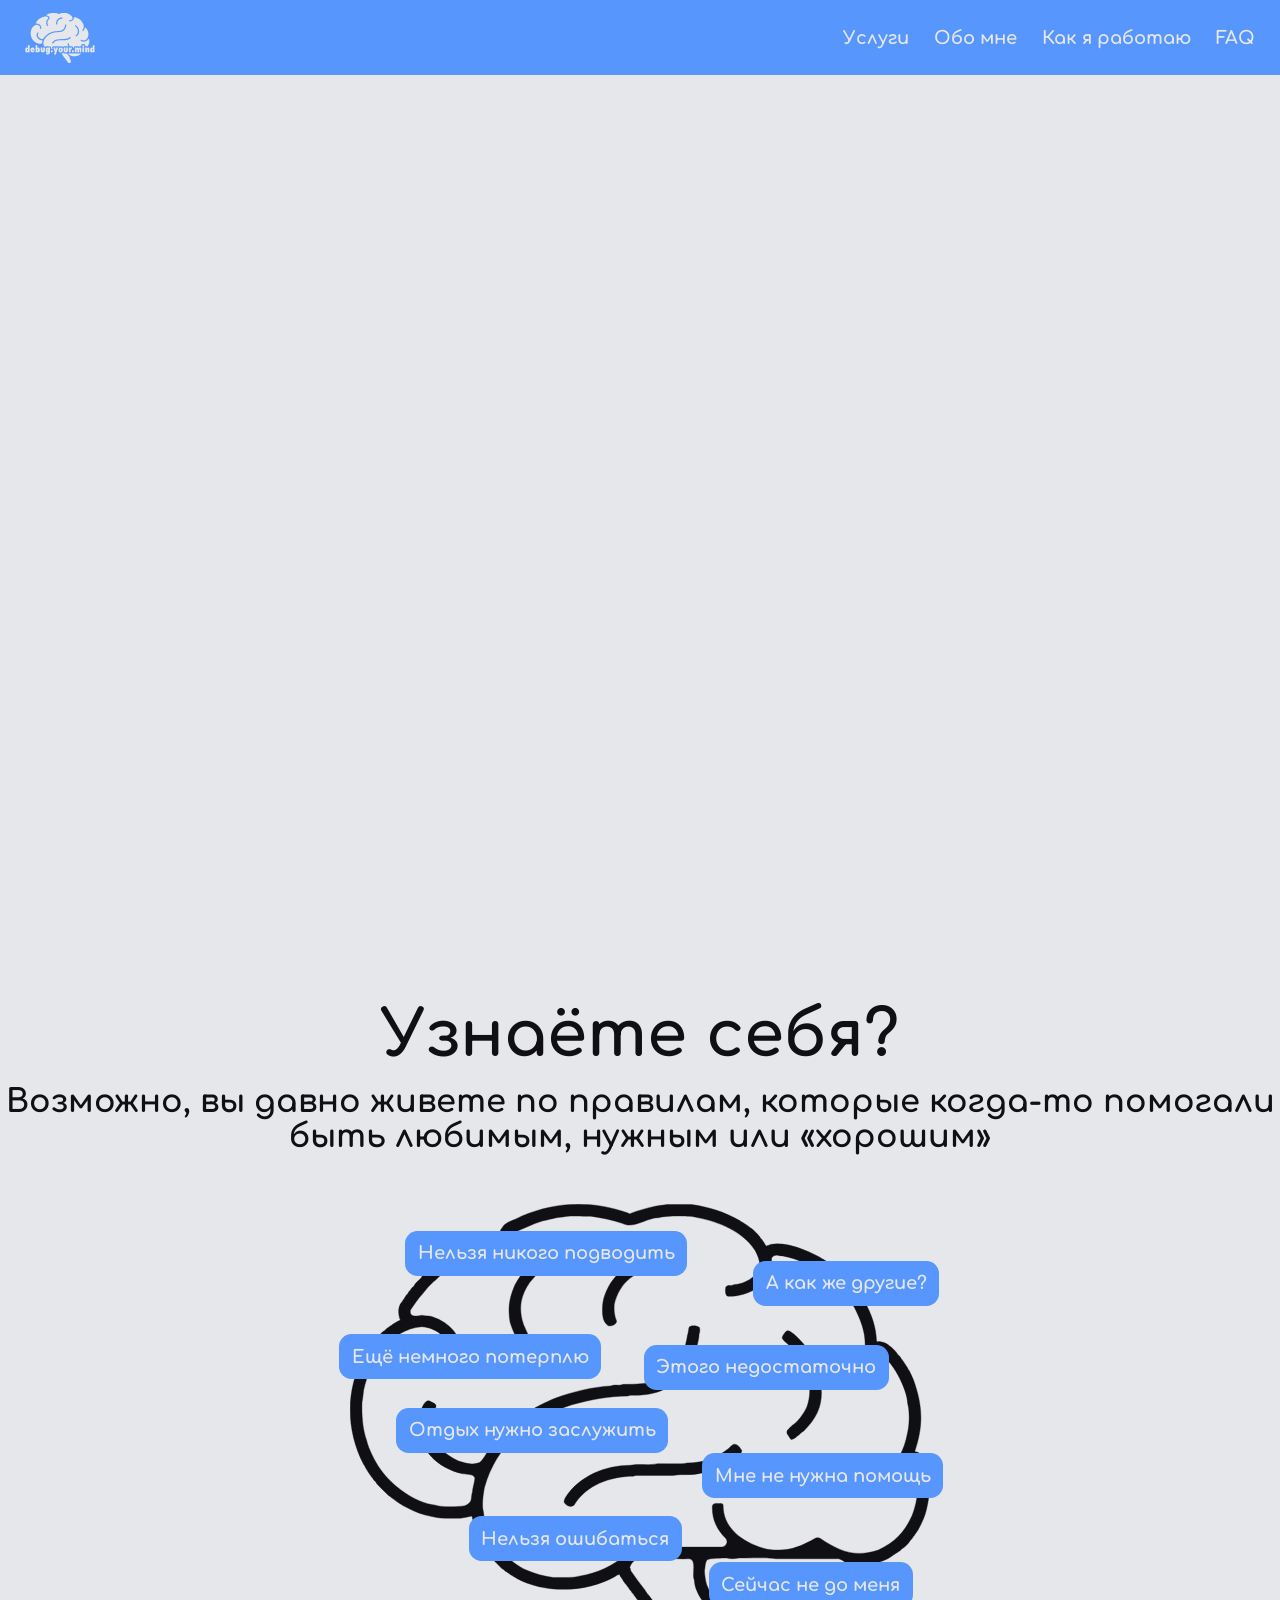
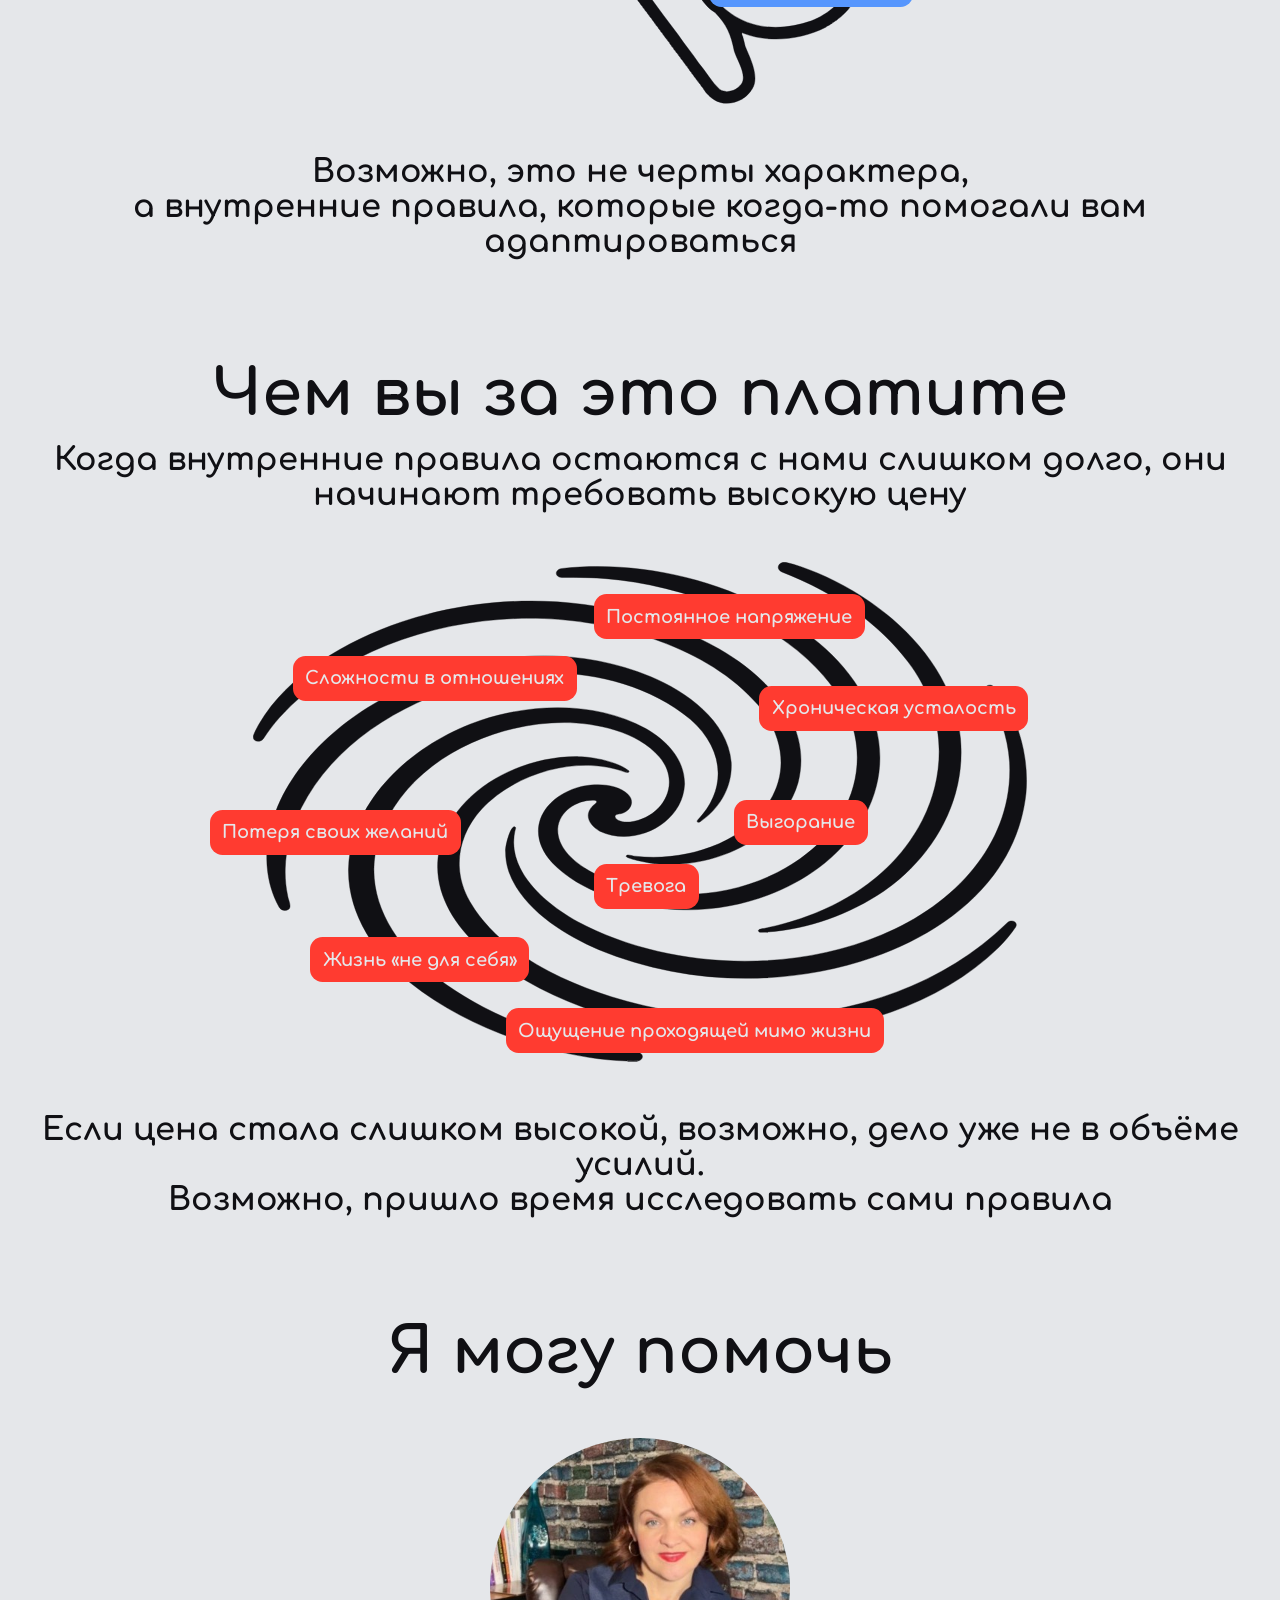
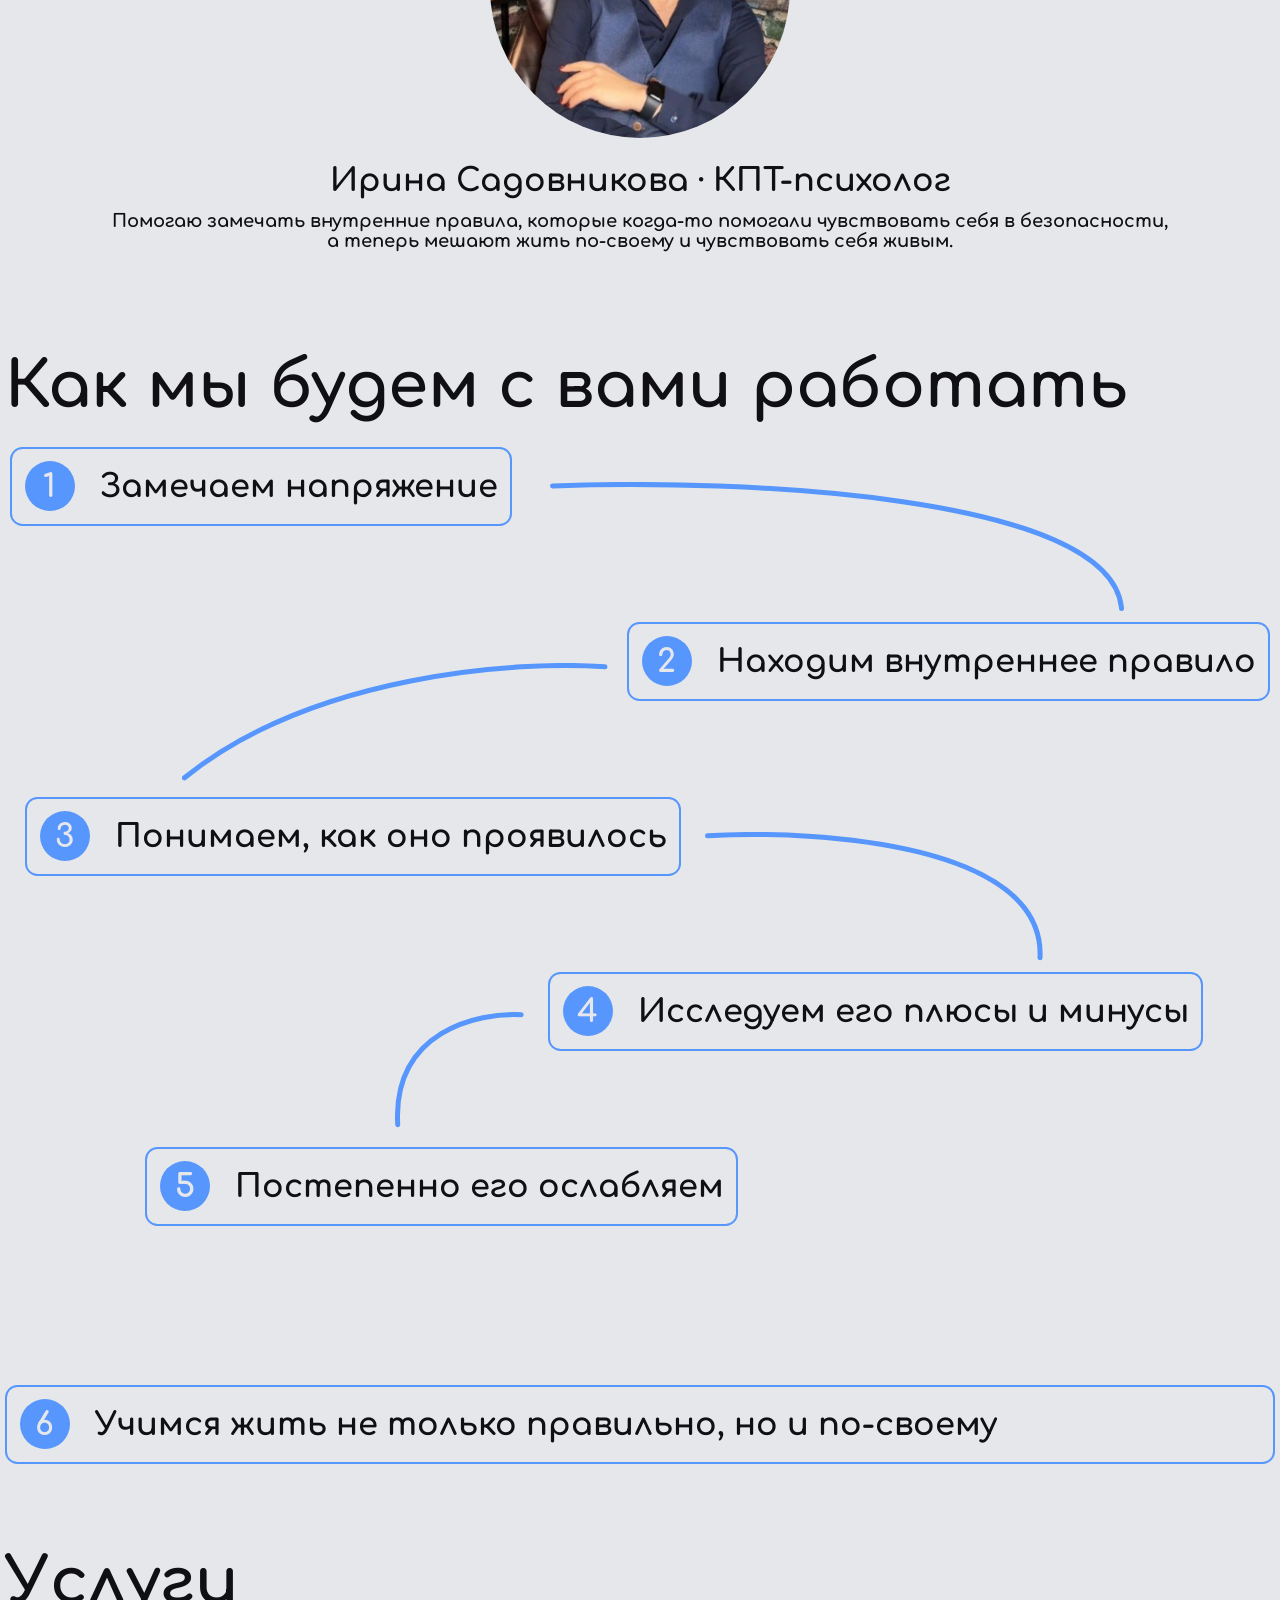
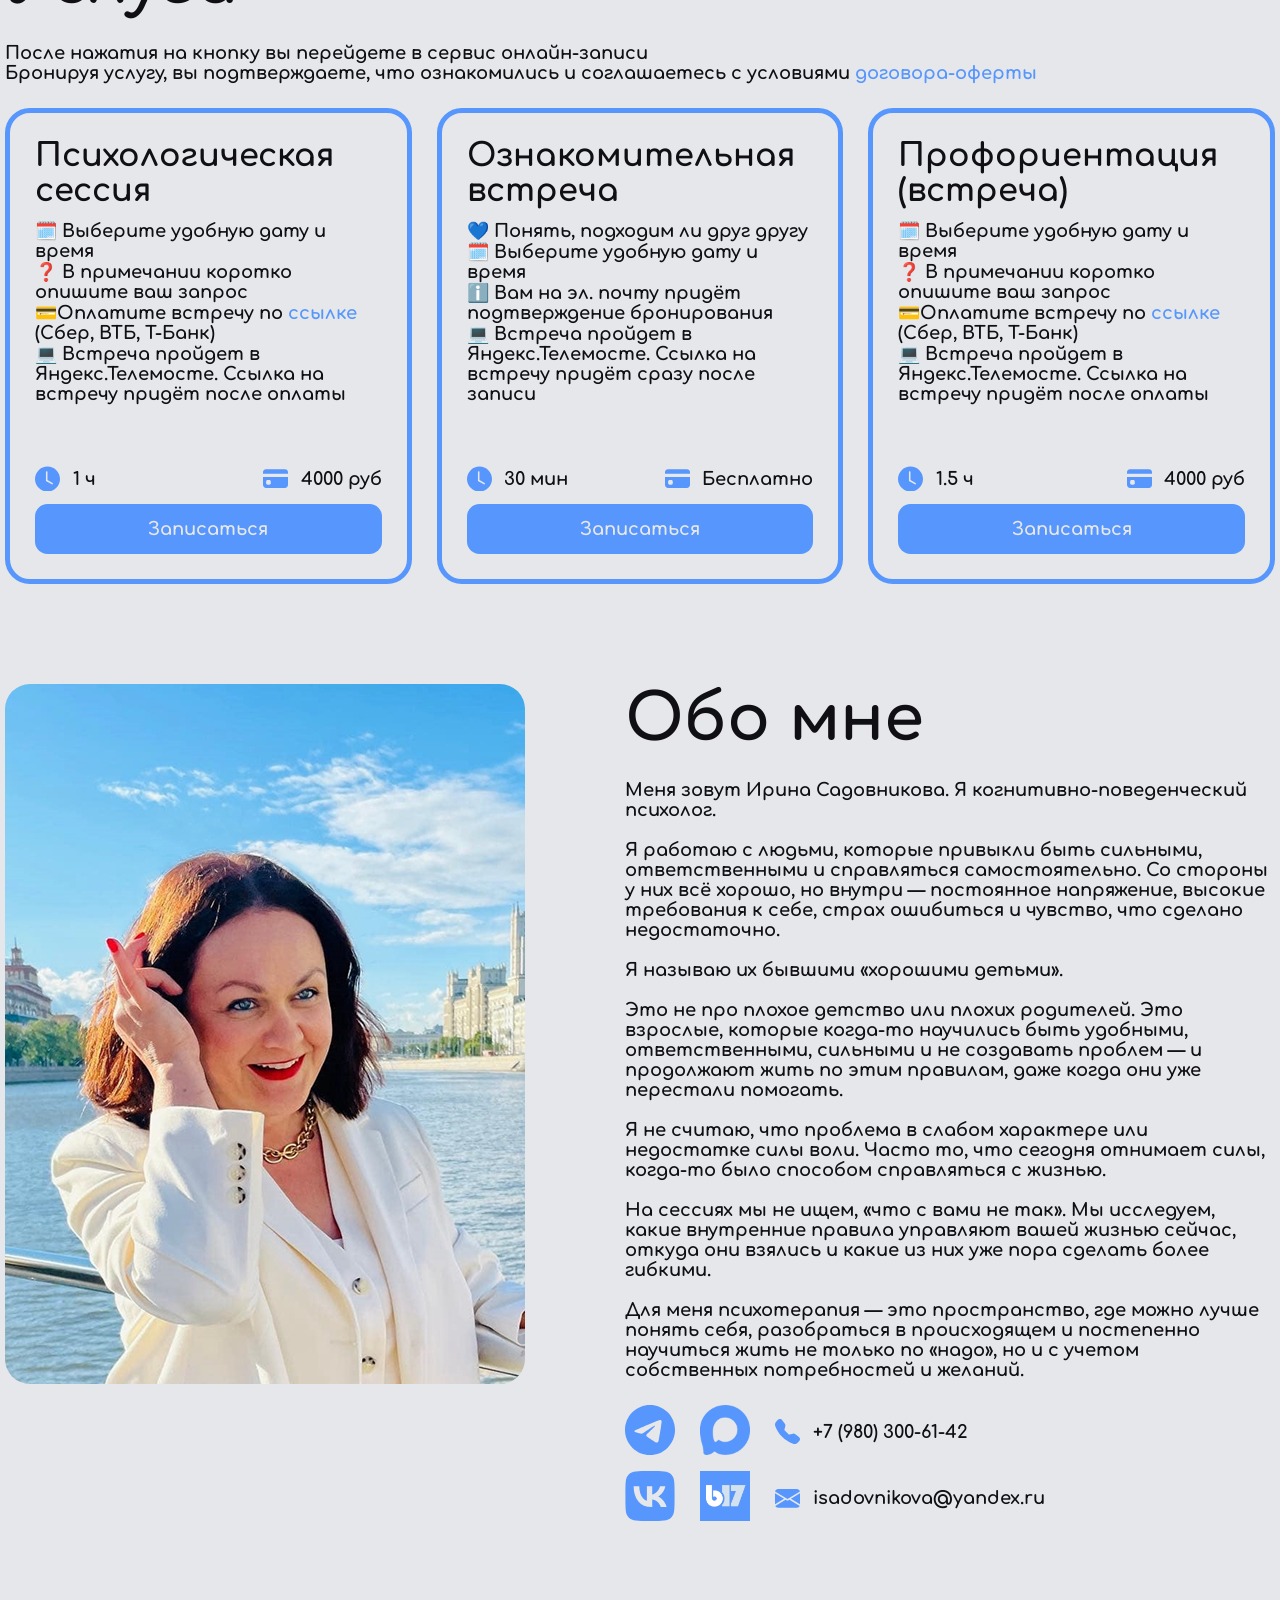
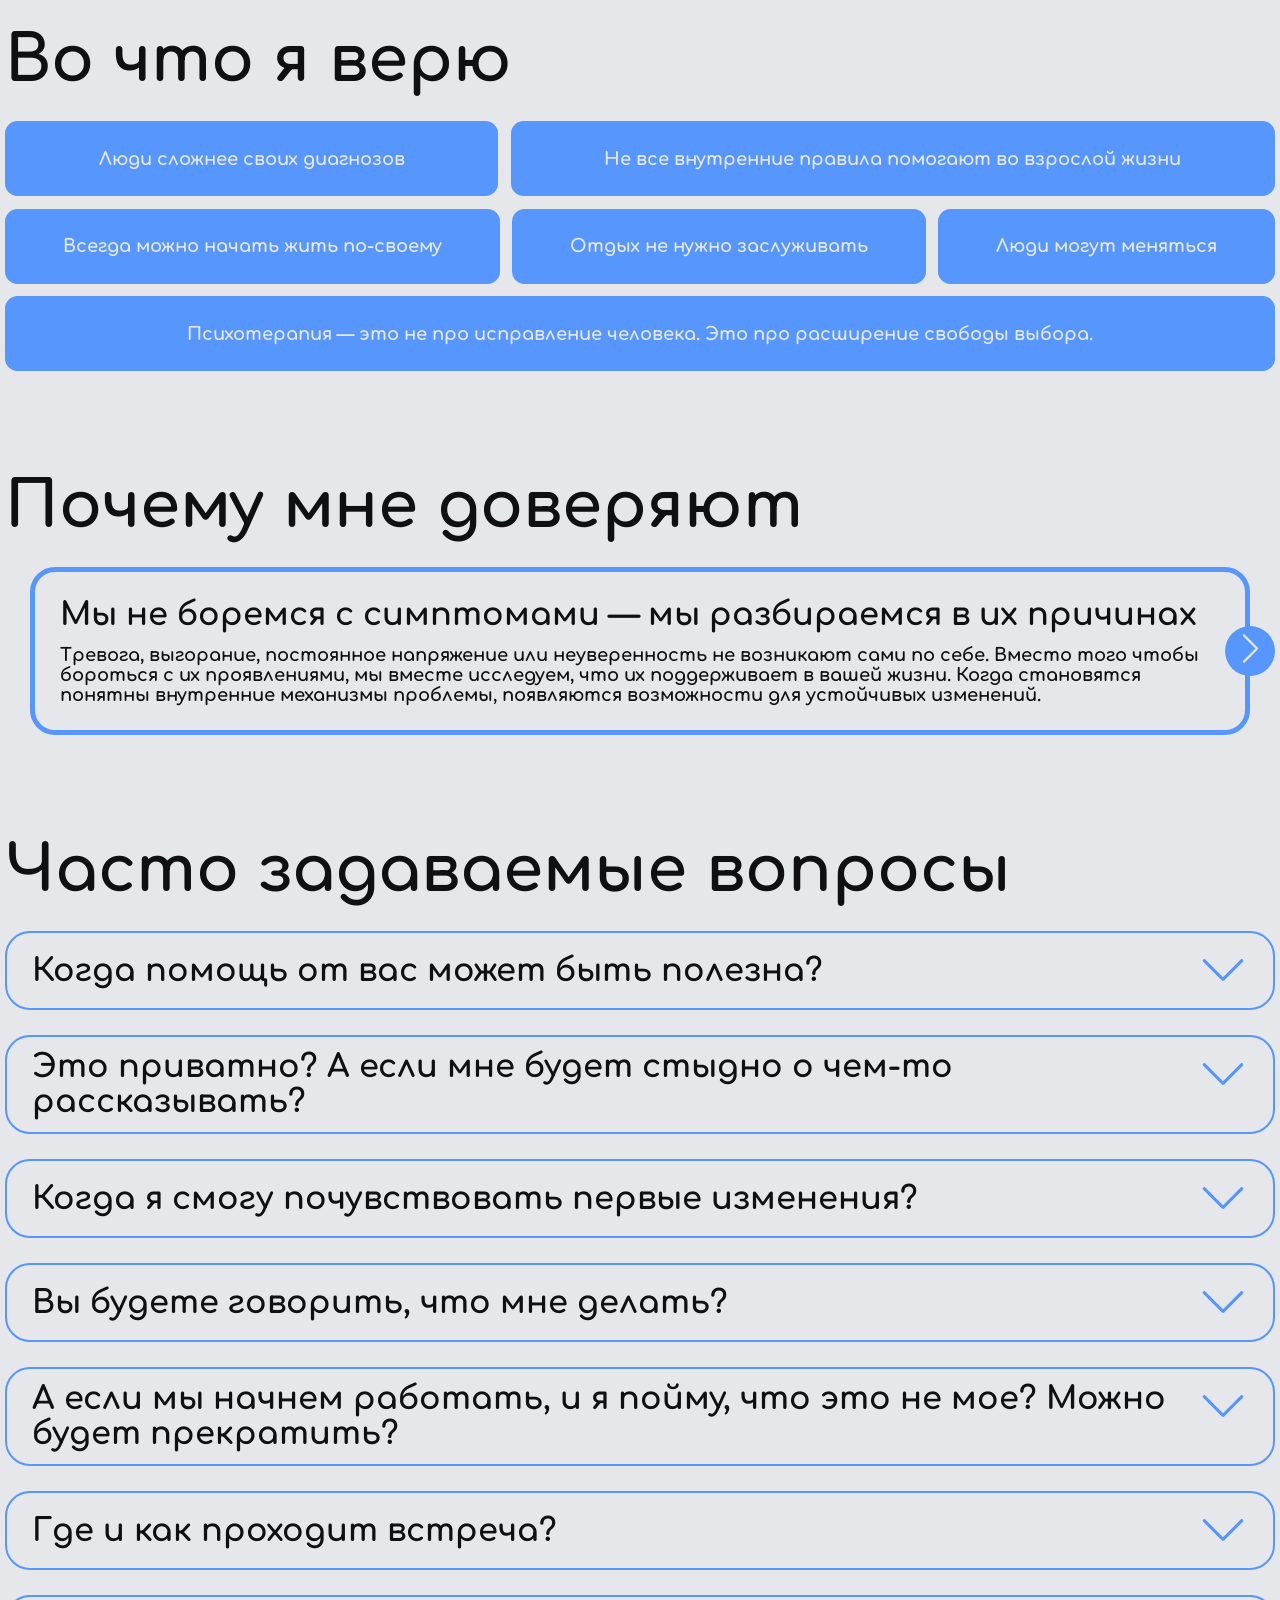
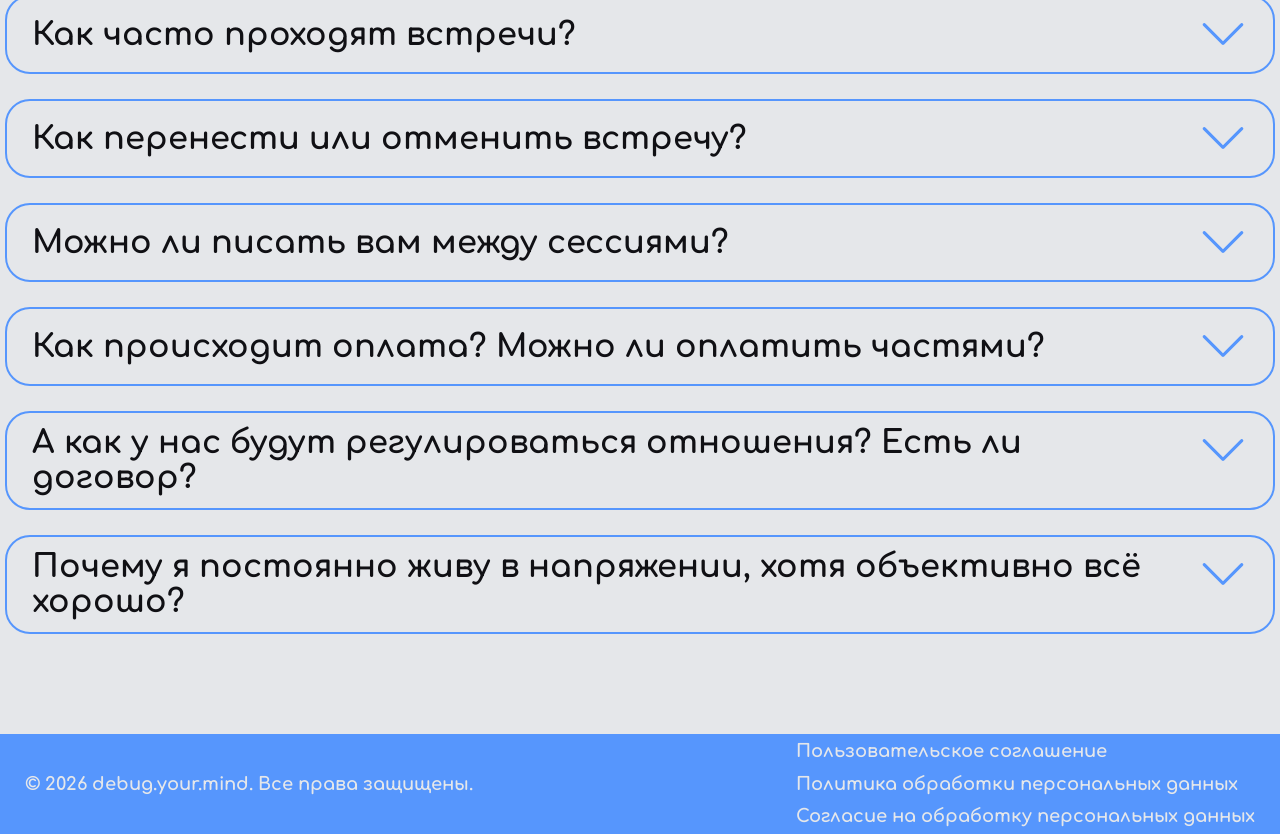
<file: index.html>
<!DOCTYPE html>
<html lang="ru">
<head>
  <meta charset="UTF-8">
  <title>debug.your.mind</title>
  <meta name="description" content="Если внешне всё хорошо, а внутри — постоянное напряжение. КПТ-психолог онлайн. Помогаю понять, что его поддерживает, и постепенно это изменить">
  <meta name="robots" content="index">

  <meta name="theme-color" content="#E5E7EA">
  <meta name="viewport" content="width=device-width, initial-scale=1">
  <meta name="author" content="Nytrock">
  <link rel="canonical" href="https://debug-your-mind.ru">

  <meta property="og:type" content="website">
  <meta property="og:title" content="debug.your.mind">
  <meta property="og:site_name" content="Сайт КПТ-психолога Ирины Садовниковой">
  <meta property="og:locale" content="ru_RU">
  <meta property="og:description" content="Если внешне всё хорошо, а внутри — постоянное напряжение. КПТ-психолог онлайн. Помогаю понять, что его поддерживает, и постепенно это изменить">
  <meta property="og:image" content="https://debug-your-mind.ru/assets/images/open_graph.png">
  <meta property="og:url" content="https://debug-your-mind.ru/">

  <link rel="stylesheet" href="https://fonts.googleapis.com/css?family=Comfortaa">
  <link rel="stylesheet" href="css/style.css">
  <link rel="icon" href="assets/svg/favicon.ico" sizes="any">
  <link rel="icon" href="assets/svg/favicon.svg" type="image/svg+xml">
  <meta name="color-scheme" content="light">
  </head>
<body>
  <nav>
    <a href="#"></a>
    <div class="links">
      <a href="#services">Услуги</a>
      <a href="#about">Обо мне</a>
      <a href="#reviews">Как я работаю</a>
      <a href="#faq">FAQ</a>
    </div>
    <div class="burger-menu">
      <span></span>
    </div>
  </nav>

  <header>
    <img class="icon" src="assets/svg/logo.svg" alt="logo">
    <video autoplay playsinline muted loop src="assets/backgound.mp4"></video>
    <div class="container-g25 title-container">
      <h1>То, что однажды помогло вам выжить,<br> не обязано управлять вашей жизнью</h1>
      <h2>Для бывших «хороших детей», которые устали жить в постоянном внутреннем напряжении</h2>
    </div>
  </header>

  <main>
    <section id="remember">
      <div class="container-g12">
        <h3>Узнаёте себя?</h3>
        <h4 style="max-width: 1300px;">Возможно, вы давно живете по правилам, которые когда-то помогали быть любимым, нужным или «хорошим»</h4>
      </div>
      <div class="schema">
        <img src="assets/svg/brain.svg">
        <div class="tags">
          <span>Нельзя никого подводить</span>
          <span>А как же другие?</span>
          <span>Ещё немного потерплю</span>
          <span>Этого недостаточно</span>
          <span>Отдых нужно заслужить</span>
          <span>Мне не нужна помощь</span>
          <span>Нельзя ошибаться</span>
          <span>Сейчас не до меня</span>
        </div>
      </div>
      <h4>Возможно, это не черты характера,<br> а внутренние правила, которые когда-то помогали вам адаптироваться</h4>
    </section>
    <section id="consequences">
      <div class="container-g12">
        <h3>Чем вы за это платите</h3>
        <h4>Когда внутренние правила остаются с нами слишком долго, они начинают требовать высокую цену</h4>
      </div>
      <div class="schema">
        <img src="assets/svg/swirl.svg">
        <div class="tags">
          <span>Ощущение проходящей мимо жизни</span>
          <span>Жизнь «не для себя»</span>
          <span>Потеря своих желаний</span>
          <span>Сложности в отношениях</span>
          <span>Постоянное напряжение</span>
          <span>Хроническая усталость</span>
          <span>Выгорание</span>
          <span>Тревога</span>
        </div>
      </div>
      <h4>Если цена стала слишком высокой, возможно, дело уже не в объёме усилий.<br> Возможно, пришло время исследовать сами правила</h4>
    </section>
    <section id="ally" class="container-g50">
      <h3>Я могу помочь</h3>
      <div class="container-g25">
        <img src="assets/images/ally.png" alt="Ирина Садовникова">

        <div class="container-g12">
          <h4>Ирина Садовникова · КПТ-психолог</h4>
          <p>Помогаю замечать внутренние правила, которые когда-то помогали чувствовать себя в безопасности, <br> а теперь мешают жить по-своему и чувствовать себя живым.</p>
        </div>     
      </div>
    </section>
    <section id="guide">
      <h3>Как мы будем с вами работать</h3>
      <div class="graph">
        <div class="arrows">
          <svg>
            <path d="M2.50006 3.90185C187.996 -2.96115 561.491 11.9503 571.5 126.5"/>
            <path d="M2.50006 3.90185C187.996 -2.87484 264.6 15.6585 265 120.458"/>
            <path d="M2.50006 3.90185C51.3333 -2.76965 151.6 17.397 146 127.397"/>
          </svg>
          <svg>
            <path d="M423 3.81692C336.5 -2.51641 131.3 10.8169 2.50006 114.817"/>
            <path d="M187 3.8169C127.896 2.577 6.5 11.2554 2.857 117.679"/>
            <path d="M75.189 3.031C47.25 1.772 10.5 10.3262 10.43 110.886"/>
          </svg>
          <svg>
            <path d="M2.50006 3.76746C115.667 -2.73254 340.6 12.5675 335 125.767"/>
            <path d="M2.177 4.083C58.366 3.757 182.248 13.4662 179.048 131.466"/>
            <path d="M5.623 3.491C17.039 3.818 41.339 12.624 42.643 123.849"/>
          </svg>
          <svg>
            <path d="M126.227 2.68554C82.8938 0.35221 -2.4729 19.0855 2.7271 112.686"/>
            <path d="M48.865 3.189C31.27 3.342 3.577 17.417 3.424 116.561"/>
          </svg>
          <svg>
            <path d="M2.50061 2.50049C43.6673 13.8338 129.501 61.5005 143.501 161.5"/>
            <path d="M3.43 6.552C37.482 6.838 103.9 21.2498 105.013 165.079"/>
          </svg>
        </div>
        <div class="cards">
          <h5>Замечаем напряжение</h5>
          <h5>Находим внутреннее правило</h5>
          <h5>Понимаем, как оно проявилось</h5>
          <h5>Исследуем его плюсы и минусы</h5>
          <h5>Постепенно его ослабляем</h5>
          <h5>Учимся жить не только правильно, но и по-своему</h5>
        </div>
      </div>
    </section>
    <section id="services">
      <h3>Услуги</h3>
      <span>После нажатия на кнопку вы перейдете в сервис онлайн-записи  
        <br> Бронируя услугу, вы подтверждаете, что ознакомились и соглашаетесь с условиями <a target="_blank" href="/assets/files/Договор_оферта_на_оказание_услуг_психологического_консультирования.pdf">договора-оферты</a></span>
      <div class="container-g25">
        <div class="service">
          <h5>Психологическая сессия</h5>
          <span>🗓️ Выберите удобную дату и время
            <br>❓ В примечании коротко опишите ваш запрос
            <br>💳Оплатите встречу по <a href="https://www.sberbank.com/sms/pbpn?requisiteNumber=79803006142">ссылке</a> (Сбер, ВТБ, Т-Банк)
            <br>💻 Встреча пройдет в Яндекс.Телемосте. Ссылка на встречу придёт после оплаты
          </span>
          <div class="info">
            <div class="icon-with-text">
              <img src="assets/svg/time.svg">
              <span>1 ч</span>
            </div>
            <div class="icon-with-text">
              <img src="assets/svg/card.svg">
              <span>4000 руб</span>
            </div>
          </div>
          <a target="_blank" href="https://booking.clientpractice.ru/irina-sadovnikova/service/6b69a0cf-7cb6-45f3-90d4-94348a18de97">Записаться</a>
        </div>
        <div class="service">
          <h5>Ознакомительная встреча</h5>
          <span>💙 Понять, подходим ли друг другу
                <br>🗓️ Выберите удобную дату и время
                <br>ℹ️ Вам на эл. почту придёт подтверждение бронирования
                <br>💻 Встреча пройдет в Яндекс.Телемосте. Ссылка на встречу придёт сразу после записи</span>
          <div class="info">
            <div class="icon-with-text">
              <img src="assets/svg/time.svg">
              <span>30 мин</span>
            </div>
            <div class="icon-with-text">
              <img src="assets/svg/card.svg">
              <span>Бесплатно</span>
            </div>
          </div>
          <a target="_blank" href="https://booking.clientpractice.ru/irina-sadovnikova/service/4915d32f-729a-4c8c-9322-1823c380615a">Записаться</a>
        </div>
        <div class="service">
          <h5>Профориентация (встреча)</h5>
          <span>🗓️ Выберите удобную дату и время
                <br>❓ В примечании коротко опишите ваш запрос
                <br>💳Оплатите встречу по <a href="https://www.sberbank.com/sms/pbpn?requisiteNumber=79803006142">ссылке</a> (Сбер, ВТБ, Т-Банк)
                <br>💻 Встреча пройдет в Яндекс.Телемосте. Ссылка на встречу придёт после оплаты</span>
          <div class="info">
            <div class="icon-with-text">
              <img src="assets/svg/time.svg" alt="Время">
              <span>1.5 ч</span>
            </div>
            <div class="icon-with-text">
              <img src="assets/svg/card.svg" alt="Цена">
              <span>4000 руб</span>
            </div>
          </div>
          <a target="_blank" href="https://booking.clientpractice.ru/irina-sadovnikova/service/9328fc83-d4da-404f-b9bb-f41cbb7dcbf4">Записаться</a>
        </div>
      </div>
    </section>
    <section id="about">
      <img src="assets/images/about.png">
      <div class="container-g25">
        <h3>Обо мне</h3>
        <span>
          Меня зовут Ирина Садовникова. Я когнитивно-поведенческий психолог.
          <br><br>
          Я работаю с людьми, которые привыкли быть сильными, ответственными и справляться самостоятельно. Со стороны у них всё хорошо, но внутри — постоянное напряжение, высокие требования к себе, страх ошибиться и чувство, что сделано недостаточно.
          <br><br>
          Я называю их бывшими «хорошими детьми».
          <br><br>
          Это не про плохое детство или плохих родителей. Это взрослые, которые когда-то научились быть удобными, ответственными, сильными и не создавать проблем — и продолжают жить по этим правилам, даже когда они уже перестали помогать.
          <br><br>
          Я не считаю, что проблема в слабом характере или недостатке силы воли. Часто то, что сегодня отнимает силы, когда-то было способом справляться с жизнью.
          <br><br>
          На сессиях мы не ищем, «что с вами не так». Мы исследуем, какие внутренние правила управляют вашей жизнью сейчас, откуда они взялись и какие из них уже пора сделать более гибкими.
          <br><br>
          Для меня психотерапия — это пространство, где можно лучше понять себя, разобраться в происходящем и постепенно научиться жить не только по «надо», но и с учетом собственных потребностей и желаний.
        </span>
        <div class="social">
          <a href="https://t.me/irena_sadovnikova" target="_blank"><img src="assets/svg/telegram.svg" alt="Telegram"></a>
          <a href="https://vk.ru/id22106852" target="_blank"><img src="assets/svg/vk.svg" alt="Вконтакте"></a>
          <a href="https://max.ru/u/f9LHodD0cOJ-x4Elrp-deOudLSRJRBMbqyBkaxsw2deoNlwnNkEYTTQF6Qk" target="_blank"><img src="assets/images/max.png" alt="Макс"></a>
          <a href='https://www.b17.ru/id903614/?prt=903614' target='_blank'><img src='assets/images/b17.png' alt="b17"></a>
          <div class="icon-with-text">
            <img src="assets/svg/telephone.svg" alt="Телефон">
            <span>+7 (980) 300-61-42</span>
          </div>
          <div class="icon-with-text">
            <img src="assets/svg/mail.svg" alt="Почта">
            <span>isadovnikova@yandex.ru</span>
          </div>
        </div>
      </div>
    </section>
    <section id="believe">
      <h3>Во что я верю</h3>
      <div class="bricks">
        <div class="brick-row">
          <span class="brick">Люди сложнее своих диагнозов</span>
          <span class="brick">Не все внутренние правила помогают во взрослой жизни</span>
        </div>
        <div class="brick-row">
          <span class="brick">Всегда можно начать жить по-своему</span>
          <span class="brick">Отдых не нужно заслуживать</span>
          <span class="brick">Люди могут меняться</span>
        </div>
        <div class="brick-row">
          <span class="brick">Психотерапия — это не про исправление человека. Это про расширение свободы выбора.</span>
        </div>
      </div>
    </section>
    <section id="reviews">
      <h3>Почему мне доверяют</h3>
      <div class="reviews">
        <button class="previous-reviews">
          <svg width="50" height="50" viewBox="0 0 50 50" fill="none" xmlns="http://www.w3.org/2000/svg">
          <path fill-rule="evenodd" clip-rule="evenodd" d="M5.14374 14.5186C5.28888 14.3731 5.4613 14.2577 5.65113 14.1789C5.84096 14.1001 6.04446 14.0596 6.24999 14.0596C6.45551 14.0596 6.65901 14.1001 6.84884 14.1789C7.03867 14.2577 7.21109 14.3731 7.35624 14.5186L25 32.1655L42.6437 14.5186C42.789 14.3733 42.9615 14.2581 43.1513 14.1795C43.3411 14.1009 43.5445 14.0604 43.75 14.0604C43.9554 14.0604 44.1589 14.1009 44.3487 14.1795C44.5385 14.2581 44.711 14.3733 44.8562 14.5186C45.0015 14.6639 45.1167 14.8364 45.1954 15.0262C45.274 15.216 45.3145 15.4194 45.3145 15.6249C45.3145 15.8303 45.274 16.0338 45.1954 16.2236C45.1167 16.4134 45.0015 16.5858 44.8562 16.7311L26.1062 35.4811C25.9611 35.6266 25.7887 35.7421 25.5988 35.8208C25.409 35.8996 25.2055 35.9402 25 35.9402C24.7945 35.9402 24.591 35.8996 24.4011 35.8208C24.2113 35.7421 24.0389 35.6266 23.8937 35.4811L5.14374 16.7311C4.99823 16.586 4.88278 16.4135 4.80401 16.2237C4.72524 16.0339 4.68469 15.8304 4.68469 15.6249C4.68469 15.4193 4.72524 15.2158 4.80401 15.026C4.88278 14.8362 4.99823 14.6638 5.14374 14.5186Z"/>
          </svg>
        </button>
        <div class="reviews-scroll">
          <div class="review">
            <h5>Мы не боремся с симптомами — мы разбираемся в их причинах</h5>
            <span>Тревога, выгорание, постоянное напряжение или неуверенность не возникают сами по себе. Вместо того чтобы бороться с их проявлениями, мы вместе исследуем, что их поддерживает в вашей жизни. Когда становятся понятны внутренние механизмы проблемы, появляются возможности для устойчивых изменений.</span>
          </div>
          <div class="review">
            <h5>Научно обоснованный подход</h5>
            <span>Я работаю в методе когнитивно-поведенческой терапии (КПТ) — одном из наиболее исследованных направлений современной психотерапии. Его эффективность подтверждена научными исследованиями, а методы помогают не только лучше понять себя, но и постепенно изменить привычные способы мышления и поведения.</span>
          </div>
          <div class="review">
            <h5>Понимаю, как устроена рабочая жизнь изнутри</h5>
            <span>До частной практики я много лет работала HR Business Partner. Поэтому хорошо понимаю, с каким психологическим напряжением люди сталкиваются в работе: высокой ответственностью, страхом ошибок, выгоранием, сложными отношениями с руководителями и карьерными кризисами.</span>
          </div>
          <div class="review">
            <h5>Работа строится на сотрудничестве</h5>
            <span>Я не даю готовых советов и не принимаю решения за вас. Мы вместе исследуем ситуацию, ставим цели и ищем решения, которые будут учитывать именно ваши ценности, опыт и жизненные обстоятельства.</span>
          </div>
          <div class="review">
            <h5>Постоянное профессиональное развитие</h5>
            <span>Я регулярно прохожу супервизию, продолжаю обучение и слежу за современными исследованиями, чтобы использовать в работе методы с доказанной эффективностью.</span>
          </div>
        </div>
        <button class="next-reviews">
          <svg width="50" height="50" viewBox="0 0 50 50" fill="none" xmlns="http://www.w3.org/2000/svg">
          <path fill-rule="evenodd" clip-rule="evenodd" d="M5.14374 14.5186C5.28888 14.3731 5.4613 14.2577 5.65113 14.1789C5.84096 14.1001 6.04446 14.0596 6.24999 14.0596C6.45551 14.0596 6.65901 14.1001 6.84884 14.1789C7.03867 14.2577 7.21109 14.3731 7.35624 14.5186L25 32.1655L42.6437 14.5186C42.789 14.3733 42.9615 14.2581 43.1513 14.1795C43.3411 14.1009 43.5445 14.0604 43.75 14.0604C43.9554 14.0604 44.1589 14.1009 44.3487 14.1795C44.5385 14.2581 44.711 14.3733 44.8562 14.5186C45.0015 14.6639 45.1167 14.8364 45.1954 15.0262C45.274 15.216 45.3145 15.4194 45.3145 15.6249C45.3145 15.8303 45.274 16.0338 45.1954 16.2236C45.1167 16.4134 45.0015 16.5858 44.8562 16.7311L26.1062 35.4811C25.9611 35.6266 25.7887 35.7421 25.5988 35.8208C25.409 35.8996 25.2055 35.9402 25 35.9402C24.7945 35.9402 24.591 35.8996 24.4011 35.8208C24.2113 35.7421 24.0389 35.6266 23.8937 35.4811L5.14374 16.7311C4.99823 16.586 4.88278 16.4135 4.80401 16.2237C4.72524 16.0339 4.68469 15.8304 4.68469 15.6249C4.68469 15.4193 4.72524 15.2158 4.80401 15.026C4.88278 14.8362 4.99823 14.6638 5.14374 14.5186Z"/>
          </svg>
        </button>
    </section>
    <section id="faq">
      <h3>Часто задаваемые вопросы</h3>
      <div class="container-g25">
        <div class="question">
          <div class="question-title">
            <h5>Когда помощь от вас может быть полезна?</h5>
            <img src="assets/svg/chevron.svg">
          </div>
          <span>Иногда кажется, что проблема в работе. <br> Иногда — в тревоге или выгорании. <br> На первой встрече мы вместе разбираемся, где находится основной источник трудностей. <br>После этого становится понятно, какой формат будет полезнее. <br> Мы можем быть полезны друг другу, если вы замечаете у себя что-то из этого:
            <ul>
              <li>живете в постоянном внутреннем напряжении;</li>
              <li>предъявляете к себе требования, которым трудно соответствовать;</li>
              <li>болезненно переживаете ошибки, критику или неопределенность;</li>
              <li>чувствуете эмоциональное выгорание или потерю смысла;</li>
              <li>не понимаете, оставаться в текущей работе или искать новую;</li>
              <li>хотите лучше понять себя, свои ценности и свои сильные стороны;</li>
              <li>оказались в жизненном или карьерном кризисе.</li>
            </ul>
            Если вашего запроса нет в списке, напишите мне. Иногда за разными словами скрываются очень похожие внутренние механизмы.
          </span>
        </div>

        <div class="question">
          <div class="question-title">
            <h5>Это приватно? А если мне будет стыдно о чем-то рассказывать?</h5>
            <img src="assets/svg/chevron.svg">
          </div>
          <span>Да. Всё, о чём мы говорим на встречах, остается между нами. Конфиденциальность — одно из основных правил моей работы.
            <br>Но не менее важно другое. На сессии не нужно быть «правильным», сильным или удобным. Здесь можно говорить о том, что страшно признать даже самому себе: о тревоге, злости, стыде, зависти, сомнениях, ошибках или усталости.
            <br>Я не оцениваю и не осуждаю. Моя задача — помочь понять, что стоит за вашими переживаниями, и вместе найти способ изменить ситуацию.
            <br>Если я пойму, что ваш запрос выходит за рамки моей компетенции, я честно скажу об этом и помогу найти специалиста, который сможет быть полезнее.
          </span>
        </div>

        <div class="question">
          <div class="question-title">
            <h5>Когда я смогу почувствовать первые изменения?</h5>
            <img src="assets/svg/chevron.svg">
          </div>
          <span>Первые изменения многие замечают довольно быстро: становится понятнее, почему они реагируют именно так, откуда берется внутреннее напряжение и что его поддерживает.
            <br><br>Но устойчивые изменения требуют времени и практики. Мы будем двигаться в вашем темпе и регулярно сверяться с тем, что меняется и насколько наша работа помогает вам двигаться к вашим целям.
          </span>
        </div>

        <div class="question">
          <div class="question-title">
            <h5>Вы будете говорить, что мне делать?</h5>
            <img src="assets/svg/chevron.svg">
          </div>
          <span>Нет. Я не даю готовых рецептов и не принимаю решения за вас. Моя задача — помочь вам лучше понять себя, свои реакции и увидеть разные варианты действий.
            <br>При этом наша работа — это не только разговор. Если это будет полезно, я могу предложить упражнение, небольшой эксперимент или домашнее задание. Такие практики помогают не только разобраться в ситуации, но и постепенно менять привычные способы мышления и поведения.
            <br>Мы вместе исследуем, что поддерживает ваше внутреннее напряжение, какие убеждения или привычки мешают двигаться вперед и какие изменения действительно могут сделать вашу жизнь легче.
            <br>Решения всегда остаются за вами. Мне важно, чтобы они были не моими советами, а вашим осознанным выбором.
          </span>
        </div>

        <div class="question">
          <div class="question-title">
            <h5>А если мы начнем работать, и я пойму, что это не мое? Можно будет прекратить?</h5>
            <img src="assets/svg/chevron.svg">
          </div>
          <span>Конечно.
            <br>Первые встречи — это время, когда мы знакомимся и понимаем, насколько нам комфортно работать вместе. Для меня важно, чтобы вы чувствовали себя в безопасности и понимали, что можете свободно принимать решение о продолжении терапии.
            <br>Если в какой-то момент вы поймете, что хотите завершить работу, мы обсудим это и спокойно завершим сотрудничество. Иногда это связано с тем, что цель уже достигнута, иногда — с тем, что человеку больше подходит другой формат или специалист. Это нормальная часть терапевтического процесса.
          </span>
        </div>

        <div class="question">
          <div class="question-title">
            <h5>Где и как проходит встреча?</h5>
            <img src="assets/svg/chevron.svg">
          </div>
          <span>Все встречи проходят онлайн в Яндекс.Телемосте.
            <br>Вам понадобится ноутбук или компьютер, стабильный интернет, камера и микрофон (наушники с микрофоном идеальны — они улучшают звук и конфиденциальность). Если нет ни ноутбука, ни компьютера, планшет или телефон тоже подойдут.
            <br>Пространство: Выберите тихое место, где вас гарантированно не побеспокоят.
            <br>Камера должна быть включена — это важно для установления контакта.
            <br>Ссылку на встречу пришлю сразу после оплаты в наш чат (или на почту). Вам нужно будет просто перейти по ней в назначенное время.
          </span>
        </div>

        <div class="question">
          <div class="question-title">
            <h5>Как часто проходят встречи?</h5>
            <img src="assets/svg/chevron.svg">
          </div>
          <span>Обычно психологические сессии проходят один раз в неделю и длятся 50–60 минут. Такой ритм позволяет постепенно двигаться вперед и успевать применять новое в жизни между встречами.
            <br>Иногда на каком-то этапе мы можем встречаться чаще или, наоборот, реже. Частоту мы всегда обсуждаем вместе, исходя из вашего запроса, целей и возможностей.
            <br>Для профориентации программа состоит из трех встреч по 1,5 часа, обычно с интервалом в неделю.
          </span>
        </div>

        <div class="question">
          <div class="question-title">
            <h5>Как перенести или отменить встречу?</h5>
            <img src="assets/svg/chevron.svg">
          </div>
          <span>Если у вас изменятся планы, вы всегда написать мне.
            <br>Просьба отменить или перенести встречу должна быть минимум за 24 часа. 
          </span>
        </div>

        <div class="question">
          <div class="question-title">
            <h5>Можно ли писать вам между сессиями?</h5>
            <img src="assets/svg/chevron.svg">
          </div>
          <span>Да, вы можете написать, если есть срочный вопрос по «домашнему заданию» или чтобы поделиться небольшим инсайтом. Я отвечаю в рабочее время в течение 24 часов.
            <br>Для глубоких тем, которые требуют обсуждения, лучше сохранить их до нашей следующей встречи — там мы разберем всё по полочкам. Это сделает нашу работу более системной.
          </span>
        </div>

        <div class="question">
          <div class="question-title">
            <h5>Как происходит оплата? Можно ли оплатить частями?</h5>
            <img src="assets/svg/chevron.svg">
          </div>
          <span>Оплата происходит по предоплате.
            <br>По одной сессии: Оплата происходит не позднее, чем за 24 часа до встречи.
            <br>За пакет со скидкой (выгоднее): Вы можете оплатить блок из нескольких встреч (например, 4) сразу. Это фиксирует стоимость и даёт фокус на результате.
            <br>Оплатить можно банковским переводом на карту.
            <br>Насчёт частей: Да, для блока из нескольких сессий возможна рассрочка (например, оплата делится на 2 части). Все детали мы согласуем индивидуально.
            <br>Все платёжные реквизиты и текст договора-оферты я высылаю для ознакомления до оплаты.
          </span>
        </div>

        <div class="question">
          <div class="question-title">
            <h5>А как у нас будут регулироваться отношения? Есть ли договор?</h5>
            <img src="assets/svg/chevron.svg">
          </div>
          <span>До начала работы вы получите ссылку на договор-оферту, где описаны условия сотрудничества, правила отмены встреч, оплаты и конфиденциальности.</span>
        </div>

        <div class="question">
          <div class="question-title">
            <h5>Почему я постоянно живу в напряжении, хотя объективно всё хорошо?</h5>
            <img src="assets/svg/chevron.svg">
          </div>
          <span>Иногда дело не в обстоятельствах, а в том, каким правилам мы продолжаем следовать.
            <br>Многие с детства привыкают быть ответственными, удобными, не ошибаться, оправдывать ожидания. Эти стратегии часто помогают добиться многого: хорошей работы, стабильности, уважения окружающих.
            <br>Но со временем они могут превратиться в источник постоянного внутреннего напряжения. Кажется, что нужно всё время соответствовать, всё контролировать и делать достаточно хорошо. Даже когда объективных причин для тревоги нет.
            <br>В терапии мы не ищем, «что с вами не так». Мы вместе разбираемся, какие внутренние правила продолжают управлять вашей жизнью и помогают ли они вам сегодня.
          </span>
        </div>
      </div>
    </section>
  </main>

  <footer>
    <span>© 2026 debug.your.mind. Все права защищены.</span>
    <div class="links">
      <a target="_blank" href="/assets/files/ПОЛЬЗОВАТЕЛЬСКОЕ СОГЛАШЕНИЕ.pdf">Пользовательское соглашение</a>
      <a target="_blank" href="/assets/files/ПОЛИТИКА_ОБРАБОТКИ_ПЕРСОНАЛЬНЫХ_ДАННЫХ.pdf">Политика обработки персональных данных</a>
      <a target="_blank" href="/assets/files/СОГЛАСИЕ_НА_ОБРАБОТКУ_ПЕРСОНАЛЬНЫХ_ДАННЫХ.pdf">Согласие на обработку персональных данных</a>
    </div>
  </footer>
  <script src="script.js"></script>
  <script src="//code.jivo.ru/widget/ECoBUrjtYq" async></script>

  <!-- Yandex.Metrika counter -->
  <script type="text/javascript">
      (function(m,e,t,r,i,k,a){
          m[i]=m[i]||function(){(m[i].a=m[i].a||[]).push(arguments)};
          m[i].l=1*new Date();
          for (var j = 0; j < document.scripts.length; j++) {if (document.scripts[j].src === r) { return; }}
          k=e.createElement(t),a=e.getElementsByTagName(t)[0],k.async=1,k.src=r,a.parentNode.insertBefore(k,a)
      })(window, document,'script','https://mc.yandex.ru/metrika/tag.js?id=111104874', 'ym');

      ym(111104874, 'init', {ssr:true, webvisor:true, clickmap:true, ecommerce:"dataLayer", referrer: document.referrer, url: location.href, accurateTrackBounce:true, trackLinks:true});
  </script>
  <noscript><div><img src="https://mc.yandex.ru/watch/111104874" style="position:absolute; left:-9999px;" alt="" /></div></noscript>
  <!-- /Yandex.Metrika counter -->
</body>
</html>
</file>
<file: css/style.css>
* {
  margin: 0;
  padding: 0;
  box-sizing: border-box;
}

li {
  margin-left: 25px;
}

[id] {
  scroll-margin-top: 100px;
}

.disabled {
  display: none;
}

button {
  outline: none;
  border: none;
  font-family: "Comfortaa";
}

body {
  font-family: "Comfortaa";
  font-weight: bold;
  background-color: #E5E7EA;
  color: #101014;
  width: 100%;
  overflow: hidden;
  animation: insaneAppear 2s linear 3s forwards;
}

a, p, span, button {
  font-size: 18px;
  text-decoration: none;
  color: #101014;
}

a {
  color: #5696FD;
}

h1, h3 {
  font-size: 64px;
  color: #101014;
}

h2 {
  font-size: 36px;
  color: #E5E7EA;
}

h4, h5 {
  font-size: 32px;
  color: #101014;
}

.icon-with-text {
  display: flex;
  flex-direction: row;
  gap: 12.5px;
  align-items: center;
}
.icon-with-text img {
  width: 25px;
  height: 25px;
}

.container, .container-g50, #remember, #consequences, .container-g12, .container-g25, #faq, #reviews, #believe, #services, #guide {
  display: flex;
  justify-content: center;
  flex-direction: column;
}
.container-g25, #faq, #reviews, #believe, #services, #guide {
  gap: 25px;
}
.container-g12 {
  gap: 12.5px;
}
.container-g50, #remember, #consequences {
  gap: 50px;
}

nav, footer {
  width: 100%;
  background-color: #5696FD;
  display: flex;
  justify-content: space-between;
  align-items: center;
  padding: 0 25px;
}
nav .burger-menu, footer .burger-menu {
  display: none;
}

@keyframes appear {
  0% {
    opacity: 0;
  }
  100% {
    opacity: 1;
  }
}
@keyframes insaneAppear {
  0% {
    overflow: hidden;
  }
  99% {
    overflow: hidden;
  }
  100% {
    overflow: visible;
  }
}
@keyframes coolAppear {
  0% {
    opacity: 0;
    transform: translateY(-25px);
  }
  100% {
    opacity: 1;
    transform: translateY(0);
  }
}
@keyframes logoMove {
  0% {
    left: 50vw;
    top: 50vh;
    transform: translate(-50%, -50%);
    width: min(850px, 80vw);
  }
  100% {
    left: 25px;
    top: 12.5px;
    transform: translate(0, 0);
    width: 70px;
  }
}
.skip-animation {
  animation-duration: 0s !important;
  animation-delay: 0s !important;
}

.cool-appear-animation {
  animation: coolAppear 0.5s linear 0s forwards;
}

nav {
  height: 75px;
  position: fixed;
  z-index: 10;
  opacity: 0;
  animation: appear 2s linear 3s forwards;
}
nav > a {
  height: 50px;
  width: 70px;
  display: block;
}

.icon {
  position: fixed;
  z-index: 11;
  animation: appear 1s linear 0s forwards, logoMove 2s linear 3s forwards;
  left: 50vw;
  top: 50vh;
  width: min(850px, 80vw);
  transform: translate(-50%, -50%);
  pointer-events: none;
}

.links {
  display: flex;
  flex-direction: row;
  gap: 25px;
}
.links a {
  color: #E5E7EA;
}

header {
  height: 100vh;
  width: 100%;
}
header video {
  position: absolute;
  z-index: 0;
  display: block;
  height: 100%;
  width: 100%;
  -o-object-fit: cover;
     object-fit: cover;
}
header .title-container {
  position: relative;
  width: 100%;
  height: 100%;
  opacity: 0;
  animation: appear 2s linear 3s forwards;
}
header .title-container > * {
  text-align: center;
  color: #E5E7EA;
}

main {
  padding: 100px 0;
  max-width: 1400px;
  margin: 0 auto;
  display: flex;
  flex-direction: column;
  gap: 100px;
}

section {
  opacity: 0;
  transform: translateY(-25px);
}

#remember, #consequences {
  text-align: center;
  align-items: center;
}
#remember .schema, #consequences .schema {
  height: 500px;
  position: relative;
}
#remember .schema img, #consequences .schema img {
  height: 100%;
}
#remember .schema .tags, #consequences .schema .tags {
  position: absolute;
  top: 0;
  width: 100%;
  height: 100%;
  white-space: nowrap;
}
#remember .schema .tags span, #consequences .schema .tags span {
  position: absolute;
  padding: 12.5px;
  border-radius: 12.5px;
  color: #E5E7EA;
  transform: scale(1);
  transition: transform 0.3s ease;
}
#remember .schema .tags span:hover, #consequences .schema .tags span:hover {
  transform: scale(1.1);
}

#remember .tags span {
  background-color: #5696FD;
}
#remember .tags span:nth-child(1) {
  top: 27px;
  left: 55.5px;
}
#remember .tags span:nth-child(2) {
  top: 57px;
  left: 403.5px;
}
#remember .tags span:nth-child(3) {
  top: 130.5px;
  left: -10.5px;
}
#remember .tags span:nth-child(4) {
  top: 141px;
  left: 294px;
}
#remember .tags span:nth-child(5) {
  top: 204px;
  left: 46.5px;
}
#remember .tags span:nth-child(6) {
  top: 249.75px;
  left: 352.5px;
}
#remember .tags span:nth-child(7) {
  top: 312.75px;
  left: 119.25px;
}
#remember .tags span:nth-child(8) {
  top: 358.5px;
  left: 359.25px;
}

#consequences .tags span {
  background-color: #FF3B30;
}
#consequences .tags span:nth-child(1) {
  top: 446.25px;
  left: 252.75px;
}
#consequences .tags span:nth-child(2) {
  top: 375px;
  left: 57px;
}
#consequences .tags span:nth-child(3) {
  top: 247.5px;
  left: -43.5px;
}
#consequences .tags span:nth-child(4) {
  top: 93.75px;
  left: 39.75px;
}
#consequences .tags span:nth-child(5) {
  top: 32.25px;
  left: 340.5px;
}
#consequences .tags span:nth-child(6) {
  top: 123.75px;
  left: 506.25px;
}
#consequences .tags span:nth-child(7) {
  top: 237.75px;
  left: 480.75px;
}
#consequences .tags span:nth-child(8) {
  top: 301.5px;
  left: 340.5px;
}

#ally {
  text-align: center;
}
#ally div {
  align-items: center;
}
#ally img {
  border-radius: 50%;
  height: 300px;
}

@keyframes draw {
  to {
    stroke-dashoffset: 0;
  }
}
.draw-animation {
  animation: draw 1s ease-in-out forwards;
}

#guide .graph {
  height: 1000px;
  position: relative;
}
#guide .graph .cards {
  width: 100%;
  height: 100%;
  counter-reset: child-index;
  position: absolute;
}
#guide .graph .cards h5 {
  border: 2.5px solid #5696FD;
  border-radius: 12.5px;
  padding: 12.5px;
  display: inline-block;
}
#guide .graph .cards h5::before {
  counter-increment: child-index;
  content: counter(child-index);
  display: inline-flex;
  color: #E5E7EA;
  width: 50px;
  height: 50px;
  align-items: center;
  justify-content: center;
  background-color: #5696FD;
  border-radius: 50%;
  margin-right: 25px;
}
#guide .graph .cards h5 {
  position: absolute;
}
#guide .graph .cards h5:nth-child(1) {
  top: 0;
  left: 5px;
}
#guide .graph .cards h5:nth-child(2) {
  top: 175px;
  right: 5px;
}
#guide .graph .cards h5:nth-child(3) {
  top: 350px;
  left: 20px;
}
#guide .graph .cards h5:nth-child(4) {
  top: 525px;
  right: 72px;
}
#guide .graph .cards h5:nth-child(5) {
  top: 700px;
  left: 140px;
}
#guide .graph .cards h5:nth-child(6) {
  top: 938px;
  width: 100%;
}
#guide .graph .arrows {
  width: 100%;
  height: 100%;
  position: absolute;
}
#guide .graph .arrows path {
  fill: none;
  display: none;
  stroke: #5696FD;
  stroke-width: 5;
  stroke-linecap: round;
  stroke-linejoin: round;
}
#guide .graph .arrows svg {
  position: absolute;
}
#guide .graph .arrows svg path:first-child {
  display: block;
}
#guide .graph .arrows svg:nth-child(1) {
  top: 35px;
  left: 545px;
  width: 582px;
  height: 135px;
  stroke-dasharray: 608.445;
  stroke-dashoffset: 608.445;
}
#guide .graph .arrows svg:nth-child(2) {
  top: 216px;
  right: 663px;
  width: 430px;
  height: 120px;
  stroke-dasharray: 443.774;
  stroke-dashoffset: 443.774;
}
#guide .graph .arrows svg:nth-child(3) {
  top: 385px;
  left: 700px;
  width: 340px;
  height: 130px;
  stroke-dasharray: 387.608;
  stroke-dashoffset: 387.608;
}
#guide .graph .arrows svg:nth-child(4) {
  top: 565px;
  right: 750px;
  width: 130px;
  height: 120px;
  stroke-dasharray: 189.759;
  stroke-dashoffset: 189.759;
}
#guide .graph .arrows svg:nth-child(5) {
  top: 735px;
  left: 760px;
  width: 160px;
  height: 170px;
  stroke-dasharray: 224.326;
  stroke-dashoffset: 224.326;
}

#services .container-g25, #services #faq, #services #reviews, #services #believe, #services #guide, #services #services {
  justify-content: left;
  flex-direction: row;
  flex-wrap: wrap;
}
#services .service {
  flex-grow: 1;
  width: 300px;
  border: 5px solid #5696FD;
  border-radius: 25px;
  padding: 25px;
  display: flex;
  flex-direction: column;
  gap: 12.5px;
}
#services .service > span {
  height: 183.5px;
}
#services .service > a {
  color: #E5E7EA;
  background-color: #5696FD;
  width: 100%;
  height: 50px;
  border-radius: 12.5px;
  cursor: pointer;
  display: inline-flex;
  align-items: center;
  justify-content: center;
  transform: scale(1);
  transition: transform 0.3s ease;
}
#services .service a:hover {
  transform: scale(1.05);
}
#services .service .info {
  display: flex;
  justify-content: space-between;
}

#about {
  display: flex;
  flex-direction: row;
  gap: 100px;
}
#about > img {
  height: 700px;
  border-radius: 25px;
  -o-object-fit: cover;
     object-fit: cover;
}
#about div span {
  flex-grow: 1;
}
#about div .social {
  display: flex;
  flex-direction: row;
  gap: 15px;
  height: 50px;
}
#about div .social a img {
  width: 50px;
  height: 50px;
}
#about div .social a {
  transform: scale(1);
  transition: transform 0.1s ease;
}
#about div .social a:hover {
  transform: scale(1.1);
}

#believe .bricks {
  display: flex;
  flex-direction: column;
  gap: 12.5px;
}
#believe .brick-row {
  width: 100%;
  display: flex;
  flex-direction: row;
  gap: 12.5px;
}
#believe .brick {
  height: 75px;
  display: inline-flex;
  justify-content: center;
  align-items: center;
  text-align: center;
  flex-grow: 1;
  background-color: #5696FD;
  color: #E5E7EA;
  border-radius: 12.5px;
}

#reviews .reviews {
  display: flex;
  padding: 0 25px;
  position: relative;
  align-items: center;
}
#reviews .reviews button {
  position: absolute;
  width: 50px;
  height: 50px;
  border-radius: 50%;
  cursor: pointer;
  background-color: #5696FD;
  transition: scale 0.3s ease;
  scale: 1;
}
#reviews .reviews button svg {
  width: 35px;
  height: 35px;
  fill: #E5E7EA;
  pointer-events: none;
}
#reviews .reviews button:hover {
  scale: 1.1;
}
#reviews .reviews .previous-reviews {
  left: 0;
}
#reviews .reviews .previous-reviews svg {
  rotate: 90deg;
}
#reviews .reviews .next-reviews {
  right: 0;
}
#reviews .reviews .next-reviews svg {
  rotate: -90deg;
}
#reviews .reviews-scroll {
  overflow-x: auto;
  scroll-behavior: smooth;
  scrollbar-width: none;
  touch-action: pan-y;
  display: flex;
  flex-direction: row;
  gap: 25px;
}
#reviews .reviews-scroll::-webkit-scrollbar {
  display: none;
}
#reviews .review {
  flex: 0 0 calc(50% - 12.5px);
  height: max(300px, -moz-fit-content);
  height: max(300px, fit-content);
  border: 5px solid #5696FD;
  border-radius: 25px;
  padding: 25px;
  display: flex;
  gap: 12.5px;
  flex-direction: column;
}
#reviews .review span {
  flex-grow: 1;
}

#faq .question {
  border: 2.5px solid #5696FD;
  border-radius: 25px;
  padding: 12.5px 25px;
  cursor: pointer;
  display: flex;
  flex-direction: column;
  overflow: hidden;
  -webkit-user-select: none;
     -moz-user-select: none;
          user-select: none;
}
#faq .question span {
  height: 0;
  transition: height 0.3s ease;
  transform: translateY(12.5px);
}
#faq .question img {
  transform: rotateZ(0deg);
  transition: transform 0.3s ease;
  margin-bottom: auto;
}
#faq .question-open img {
  transform: rotateZ(180deg);
}
#faq .question-title {
  display: flex;
  align-items: center;
  gap: 25px;
  height: -moz-fit-content;
  height: fit-content;
  justify-content: space-between;
}

footer .links {
  flex-direction: column;
  gap: 12.5px;
  height: 100px;
  justify-content: center;
}
footer span {
  color: #E5E7EA;
}

@media (max-width: 1400px) {
  .social {
    display: grid !important;
    grid-template-rows: repeat(2, auto);
    grid-auto-flow: column;
    grid-template-columns: 50px 50px auto;
    gap: 25px !important;
    row-gap: 12.5px !important;
    height: -moz-fit-content !important;
    height: fit-content !important;
  }
  h1 {
    font-size: 4.5vw;
  }
  h2 {
    font-size: 2.3vw;
  }
  main {
    margin: 0 5px;
  }
  #services .service > span {
    height: 208.5px;
  }
}
@media (max-width: 1300px) {
  #reviews .reviews .review {
    flex: 0 0 100%;
  }
  #services .service > span {
    height: 233.5px;
  }
}
@media (max-width: 1200px) {
  #services .service:nth-child(3) {
    flex-basis: 100%;
  }
  #services .service > span {
    height: 183.5px;
  }
  #guide .graph .arrows svg:nth-child(-n+3) path:nth-child(1) {
    display: none;
  }
  #guide .graph .arrows svg:nth-child(-n+3) path:nth-child(2) {
    display: block;
  }
  #guide .graph .arrows svg:nth-child(1) {
    width: 275px;
    stroke-dasharray: 330.983;
    stroke-dashoffset: 330.983;
  }
  #guide .graph .arrows svg:nth-child(2) {
    width: 200px;
    stroke-dasharray: 243.415;
    stroke-dashoffset: 243.415;
  }
  #guide .graph .arrows svg:nth-child(3) {
    width: 190px;
    stroke-dasharray: 248.605;
    stroke-dashoffset: 248.605;
  }
  #guide .graph .arrows svg:nth-child(4) {
    right: 678px;
  }
  #guide .graph .cards h5:nth-child(4) {
    right: 0px;
  }
}
@media (max-width: 1000px) {
  footer {
    flex-direction: column-reverse;
    justify-content: start;
    padding: 25px 0;
    gap: 25px;
    text-align: center;
  }
  footer .links {
    height: auto;
    align-items: center;
    gap: 25px;
  }
  h1 {
    font-size: 7.5vw;
  }
  h2 {
    font-size: 3vw;
  }
  #about {
    flex-direction: column-reverse;
    gap: 25px;
  }
  #guide .graph .arrows svg:nth-child(5) {
    left: 625px;
  }
  #guide .graph .cards h5:nth-child(5) {
    left: 0px;
  }
}
@media (max-width: 900px) {
  #services .service:nth-child(2) {
    flex-basis: 100%;
  }
  #guide .graph .arrows svg:nth-child(-n+3) path:nth-child(2) {
    display: none;
  }
  #guide .graph .arrows svg:nth-child(-n+3) path:nth-child(3) {
    display: block;
  }
  #guide .graph .arrows svg:nth-last-child(-n+2) path:nth-child(1) {
    display: none;
  }
  #guide .graph .arrows svg:nth-last-child(-n+2) path:nth-child(2) {
    display: block;
  }
  #guide .graph .arrows svg:nth-child(1) {
    width: 160px;
    stroke-dasharray: 219.453;
    stroke-dashoffset: 219.453;
  }
  #guide .graph .arrows svg:nth-child(2) {
    width: 90px;
    stroke-dasharray: 143.891;
    stroke-dashoffset: 143.891;
  }
  #guide .graph .arrows svg:nth-child(3) {
    width: 55px;
    left: 675px;
    stroke-dasharray: 134.144;
    stroke-dashoffset: 134.144;
  }
  #guide .graph .arrows svg:nth-child(4) {
    width: 60px;
    stroke-dasharray: 133.104;
    stroke-dashoffset: 133.104;
  }
  #guide .graph .arrows svg:nth-child(5) {
    width: 110px;
    stroke-dasharray: 211.732;
    stroke-dashoffset: 211.732;
  }
  #guide .graph .cards h5:nth-child(3) {
    left: 0px;
  }
}
@media (max-width: 768px) {
  #guide .graph {
    height: -moz-max-content;
    height: max-content;
  }
  #guide .graph .arrows {
    display: none;
  }
  #guide .graph .cards {
    position: relative;
    display: flex;
    flex-direction: column;
    gap: 12.5px;
    height: -moz-fit-content;
    height: fit-content;
  }
  #guide .graph .cards h5 {
    position: initial;
    width: 100%;
  }
}
@media (max-width: 576px) {
  h2 {
    font-size: 3.5vw;
  }
  h3 {
    font-size: 36px;
  }
  h4, h5 {
    font-size: 24px;
  }
  a, p, span, button {
    font-size: 16px;
  }
  main {
    padding: 50px 0;
    gap: 50px;
  }
  nav::before {
    content: "";
    position: fixed;
    width: 100%;
    height: 75px;
    background-color: #5696FD;
    top: 0;
    left: 0;
    z-index: 2;
    pointer-events: none;
  }
  nav .links {
    position: fixed;
    left: 0;
    top: 75px;
    flex-direction: column;
    width: 100%;
    background-color: #5696FD;
    padding: 25px;
    transform: translateY(-100%);
    transition: transform 0.3s ease 0s;
    pointer-events: none;
  }
  nav .links a {
    font-size: 32px;
  }
  nav .burger-menu {
    display: block;
    position: relative;
    z-index: 12;
    width: 40px;
    height: 40px;
    cursor: pointer;
  }
  nav .burger-menu::before, nav .burger-menu::after, nav .burger-menu span {
    left: 0;
    position: absolute;
    width: 100%;
    height: 10%;
    transition: all 0.3s ease 0s;
    background-color: #E5E7EA;
    border-radius: 2.5px;
    transform-origin: center;
  }
  nav .burger-menu::before, nav .burger-menu::after {
    content: "";
  }
  nav .burger-menu::before {
    top: 0;
  }
  nav .burger-menu::after {
    bottom: 0;
  }
  nav .burger-menu span {
    top: 50%;
    transform: scale(1) translateY(-50%);
  }
  .burger-open .links {
    transform: translateY(0);
    pointer-events: all;
  }
  .burger-open .burger-menu span {
    transform: scale(0) translateY(-50%);
  }
  .burger-open .burger-menu::before {
    top: 50%;
    transform: translate(0, -50%) rotateZ(-45deg);
  }
  .burger-open .burger-menu::after {
    bottom: 50%;
    transform: translate(0, 50%) rotateZ(45deg);
  }
  #believe .brick-row {
    flex-direction: column;
  }
  #believe .brick-row:nth-child(2) {
    display: grid;
    grid-template-columns: repeat(2, 1fr);
  }
  #believe .brick-row:nth-child(2) .brick:nth-child(1) {
    grid-column: span 2;
  }
  #about > img {
    height: 400px;
  }
}/*# sourceMappingURL=style.css.map */
</file>
